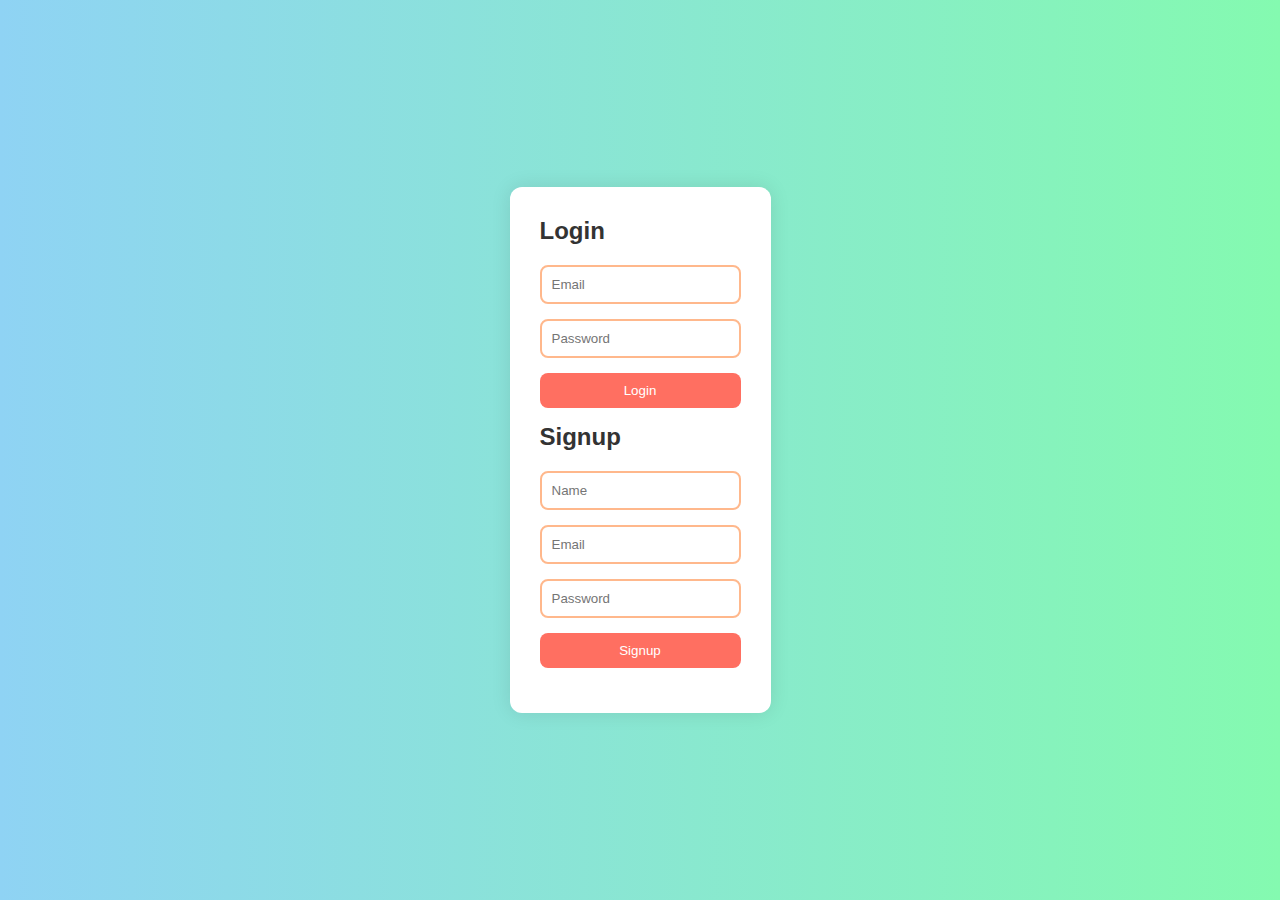
<file: login.html>
<!DOCTYPE html>
<html lang="en">
<head>
  <meta charset="UTF-8" />
  <meta name="viewport" content="width=device-width, initial-scale=1.0" />
  <title>Login / Signup</title>
  <link rel="stylesheet" href="style.css" />
</head>
<body class="auth-page">
  <div class="auth-container">
    <h2>Login</h2>
    <form>
      <input type="email" placeholder="Email" required />
      <input type="password" placeholder="Password" required />
      <button type="submit">Login</button>
    </form>

    <h2>Signup</h2>
    <form>
      <input type="text" placeholder="Name" required />
      <input type="email" placeholder="Email" required />
      <input type="password" placeholder="Password" required />
      <button type="submit">Signup</button>
    </form>
  </div>
</body>
</html>
</file>
<file: style.css>
* {
  box-sizing: border-box;
  margin: 0;
  padding: 0;
  font-family: "Segoe UI", sans-serif;
}

body {
  font-family: 'Inter', sans-serif;
  background: linear-gradient(135deg, #fdfbfb 0%, #ebedee 100%);
  color: #222;
}
#about {
  padding: 60px 20px;
  line-height: 1.7; /* improves vertical spacing between lines */
}

#about p {
  margin-bottom: 20px;
}
#about .info-box {
  margin-top: 30px;
}

header {
  background: #ff6f61;
  color: white;
  padding: 20px;
  text-align: center;
}

nav a {
  color: white;
  margin: 0 15px;
  text-decoration: none;
  font-weight: bold;
}

nav .btn {
  background: white;
  color: #ff6f61;
  padding: 5px 10px;
  border-radius: 5px;
}

section {
  padding: 40px 20px;
}

section h2 {
  color: #ff6f61;
  margin-bottom: 10px;
}

ul li {
  margin: 10px 0;
}

form {
  max-width: 400px;
  margin-top: 20px;
}

input, textarea, button {
  display: block;
  width: 100%;
  margin-bottom: 15px;
  padding: 10px;
  border: 2px solid #ffb88c;
  border-radius: 8px;
}

button {
  background: #ff6f61;
  color: white;
  border: none;
  cursor: pointer;
}

button:hover {
  background: #e85c50;
}

footer {
  background: #333;
  color: white;
  text-align: center;
  padding: 15px;
  margin-top: 30px;
}

/* Auth page styling */
.auth-page {
  background: linear-gradient(to left, #84fab0, #8fd3f4);
  display: flex;
  justify-content: center;
  align-items: center;
  height: 100vh;
}

.auth-container {
  background: white;
  padding: 30px;
  border-radius: 12px;
  box-shadow: 0 0 20px rgba(0,0,0,0.1);
}
body {
  background: linear-gradient(135deg, #ffecd2 0%, #fcb69f 100%);
  color: #333;
  font-family: "Poppins", sans-serif;
}

/* ...keep existing styles... */

section h2 {
  color: #e63946;
}
#skills {
  background: #fefefe;
  padding: 60px 20px;
  border-top: 1px solid #eee;
}

.skills-grid {
  display: grid;
  grid-template-columns: repeat(auto-fit, minmax(200px, 1fr));
  gap: 30px;
  margin-top: 30px;
}

.skill-card {
  background: #ffffff;
  border-radius: 16px;
  padding: 25px;
  text-align: center;
  box-shadow: 0 4px 12px rgba(0, 0, 0, 0.08);
  border: 1px solid #f0f0f0;
}

.skill-card i {
  font-size: 40px;
  color: #ff7c60;
  margin-bottom: 15px;
}

.skill-card h4 {
  margin-bottom: 10px;
  font-size: 1.2em;
  color: #1a1a1a;
}

.skill-card p {
  font-size: 0.95em;
  color: #555;
  line-height: 1.4;
}

/* Social links */
.socials {
  margin-top: 15px;
}

.socials a {
  display: inline-block;
  margin-right: 15px;
  color: #ff4d6d;
  font-weight: 600;
  text-decoration: none;
}

.socials a:hover {
  text-decoration: underline;
}
* Footer */
footer {
  text-align: center;
  padding: 20px;
  background: #fafafa;
  font-size: 0.9em;
  color: #666;
  border-top: 1px solid #e0e0e0;
}
.info-box {
  background: #fff8f0;
  border-left: 5px solid #ff7c60;
  padding: 20px;
  margin-top: 25px;
  border-radius: 10px;
  box-shadow: 0 2px 6px rgba(0, 0, 0, 0.05);
}

.info-box h3 {
  margin-bottom: 10px;
  color: #e63946;
}

.info-box ul {
  list-style-type: none;
  padding-left: 0;
}

.info-box li {
  margin-bottom: 8px;
  padding-left: 20px;
  position: relative;
}

.info-box li::before {
  content: '•';
  color: #ff7c60;
  position: absolute;
  left: 0;
}
@media (max-width: 600px) {
  body {
    font-size: 16px;
  }

  section {
    padding: 60px 20px; /* More vertical space between sections */
  }

  .info-box {
    padding: 25px;
    margin-top: 35px;
  }

  .skill-card {
    padding: 28px;
    margin-bottom: 20px;
  }

  .socials a {
    display: block;
    margin-bottom: 12px;
  }

  form input,
  form textarea,
  form button {
    font-size: 1em;
    padding: 14px;
  }

  footer {
    padding: 25px 10px;
  }
}
</file>
